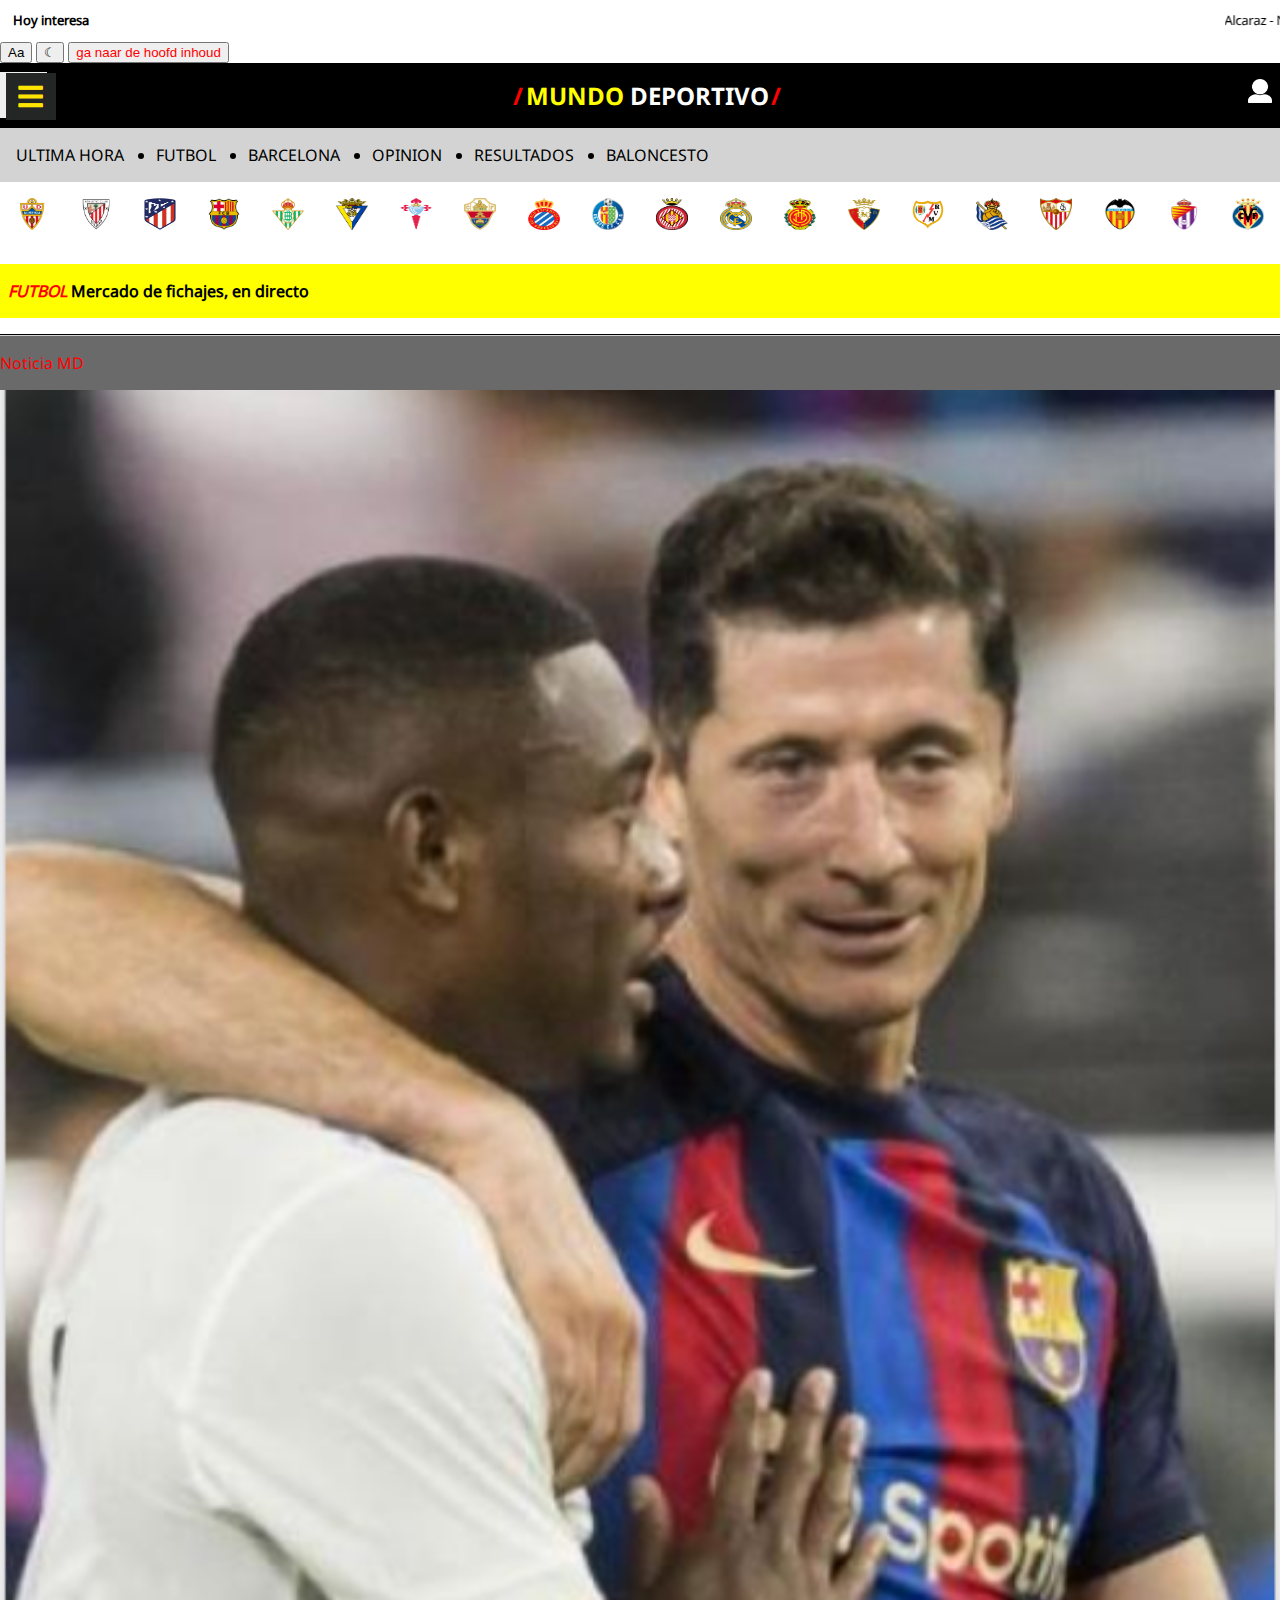
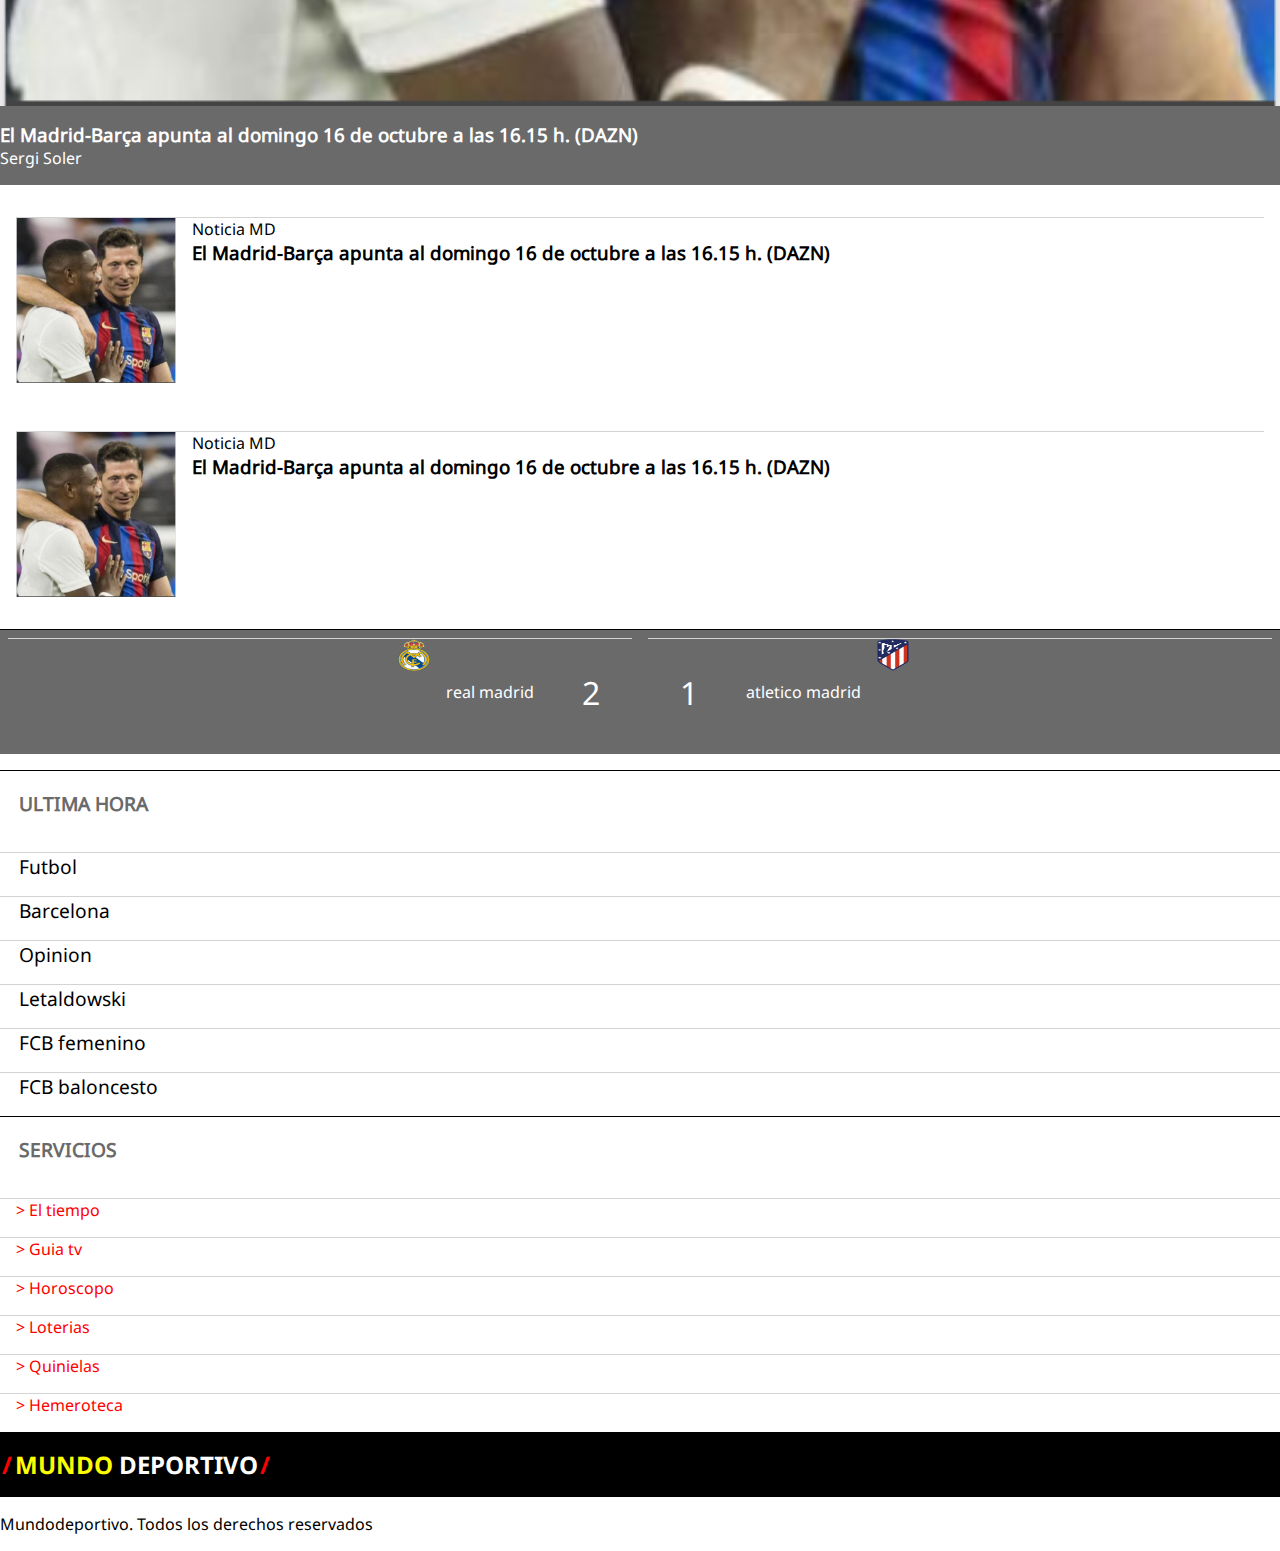
<file: index.html>
<!doctype html>
<html lang="es">
	
<head>
	<meta charset="UTF-8">
	<meta name="author" content="Nikolai Puisto">
	<meta name="viewport" content="width=device-width, initial-scale=1">
	<title>Mundodeportivo</title>
	<link href="styles/style.css" rel="stylesheet">
	<link rel="icon" type="image/jpg" href="images/iconmd.jpg">
</head>

<body>
	<header>
		<section>
			<button>Aa</button>
			<button onclick="switchLight()">&#9790</button>
			<button><a href="#main" class="skip">ga naar de hoofd inhoud</a></button>
		</section>
		<section>
			<div>
				<a href="index.html"><h1 aria-label="Mundodeportivo" >mundo <span>deportivo</span></h1></a>
				<button aria-label="navigatie menu"> <img src="images/menuknop.PNG" alt="menu knop"></button>
				<a href="#" aria-label="profiel" ><img src="images/iconprofile.png" alt="profiel icon"></a>
			</div>
			<nav>
				<ul>
					<li><button>Registrate</button></li>
					<li><input type="text" placeholder="Que estas buscando?"></li>
					<li>Futbol</li>
					<li>Futbol Int.</li>
					<li>Motor</li>
					<li>Mas deportes</li>
					<li>Canales</li>
					<li>Servicios</li>
				</ul>
			</nav>
		</section>
		<nav>
			<h2>Hoy interesa</h2>
			<marquee>
				Alcaraz - Nadal - Barcelona - La liga - Champions League - Europa League
			</marquee>
			<!-- <ul>
				<li><a href="#">Alcaraz</a></li>
				<li><a href="#">Nadal</a></li>
				<li><a href="#">Barcelona</a></li>
				<li><a href="#">La liga</a></li>
				<li><a href="#">Champions League</a></li>
				<li><a href="#">Europa League</a></li>
			</ul> -->
		</nav>
		<nav>
			<ul>
				<li><a href="#">ultima hora</a></li>
				<li><a href="#">futbol</a></li>
				<li><a href="#">barcelona</a></li>
				<li><a href="#">opinion</a></li>
				<li><a href="#">resultados</a></li>
				<li><a href="#">baloncesto</a></li>
			</ul>
		</nav>
		<nav>
			<ul>
				<li><a href="#"><img src="images/almeria.png" alt="logo van almeria voetbal club"></a></li>				
				<li><a href="#"><img src="images/acb.png" alt="logo van athletic voetbal club"></a></li>
				<li><a href="#"><img src="images/atm.png" alt="logo van atletico voetbal club"></a></li>
				<li><a href="#"><img src="images/fcb.png" alt="logo van barcelona voetbal club"></a></li>
				<li><a href="#"><img src="images/betis.png" alt="logo van betis voetbal club"></a></li>				
				<li><a href="#"><img src="images/cadiz.png" alt="logo van cadiz voetbal club"></a></li>
				<li><a href="#"><img src="images/celta.png" alt="logo van celta voetbal club"></a></li>
				<li><a href="#"><img src="images/elche.png" alt="logo van elche voetbal club"></a></li>
				<li><a href="#"><img src="images/esp.png" alt="logo van espanyol voetbal club"></a></li>
				<li><a href="#"><img src="images/getafe.png" alt="logo van getafe voetbal club"></a></li>
				<li><a href="#"><img src="images/girona.png" alt="logo van girona voetbal club"></a></li>
				<li><a href="#"><img src="images/rm.webp" alt="logo van madrid voetbal club"></a></li>
				<li><a href="#"><img src="images/mallorca.png" alt="logo van mallorca voetbal club"></a></li>
				<li><a href="#"><img src="images/osasuna.png" alt="logo van osasuna voetbal club"></a></li>
				<li><a href="#"><img src="images/rayo.png" alt="logo van vallecano voetbal club"></a></li>
				<li><a href="#"><img src="images/RS.png" alt="logo van real sociedad voetbal club"></a></li>
				<li><a href="#"><img src="images/sevilla.png" alt="logo van sevilla voetbal club"></a></li>
				<li><a href="#"><img src="images/valencia.png" alt="logo van valencia voetbal club"></a></li>
				<li><a href="#"><img src="images/valladolid.png" alt="logo van valladolid voetbal club"></a></li>
				<li><a href="#"><img src="images/villareal.png" alt="logo van villareal voetbal club"></a></li>
			</ul>
		</nav>
	</header>
	<main id="main">
		<a href="#"><H2> <em>Futbol</em> Mercado de fichajes, en directo</H2></a>
		<ul>
			<li>
				<a href="2depagina.html">
					<h3>El Madrid-Barça apunta al domingo 16 de octubre a las 16.15 h. (DAZN)</h3>
					<img src="images/1starticleimg.PNG" alt="albeelding van Lewandowski met Alaba">
					<p>Noticia MD</p>
					<p>Sergi Soler</p>
				</a>
			</li>
			<li>
				<h3>El Madrid-Barça apunta al domingo 16 de octubre a las 16.15 h. (DAZN)</h3>
				<p>Noticia MD</p>
				<img src="images/1starticleimg.PNG" alt="albeelding van Lewandowski met Alaba">
			</li>
			<li>
				<h3>El Madrid-Barça apunta al domingo 16 de octubre a las 16.15 h. (DAZN)</h3>
				<p>Noticia MD</p>
				<img src="images/1starticleimg.PNG" alt="albeelding van Lewandowski met Alaba">
			</li>
		</ul>
		<ul>
			<li>
				<img src="images/rm.webp" alt="logo van real madrid">
				<p>real madrid</p>
				<p>2</p>
			</li>
			<li>
				<img src="images/atm.png" alt="logo van atletico madrid">
				<p>atletico madrid</p>
				<p>1</p>
			</li>
		</ul>
		<ul>
			<h3>Ultima hora</h3>
			<li>
				<a href="#">Futbol</a>
			</li>
			<li>
				<a href="#">Barcelona</a>
			</li>
			<li>
				<a href="#">Opinion</a>
			</li>
			<li>
				<a href="#">Letaldowski</a>
			</li>
			<li>
				<a href="#">FCB femenino</a>
			</li>
			<li>
				<a href="#">FCB baloncesto</a>
			</li>
		</ul>
		<ul>
			<h3>Servicios</h3>
			<li>
				<a href="#">> El tiempo</a>
			</li>
			<li>
				<a href="#">> Guia tv</a>
			</li>
			<li>
				<a href="#">> Horoscopo</a>
			</li>
			<li>
				<a href="#">> Loterias</a>
			</li>
			<li>
				<a href="#">> Quinielas</a>
			</li>
			<li>
				<a href="#">> Hemeroteca</a>
			</li>
		</ul>
	</main>
	<footer>
		<div>
			<a href="index.html"><h1 aria-label="Mundodeportivo" >mundo <span>deportivo</span></h1></a>
		</div>
		<p>
			Mundodeportivo. Todos los derechos reservados
		</p>
	</footer>	

	<script defer src="scripts/script.js"></script>
</body>
	
</html>
</file>
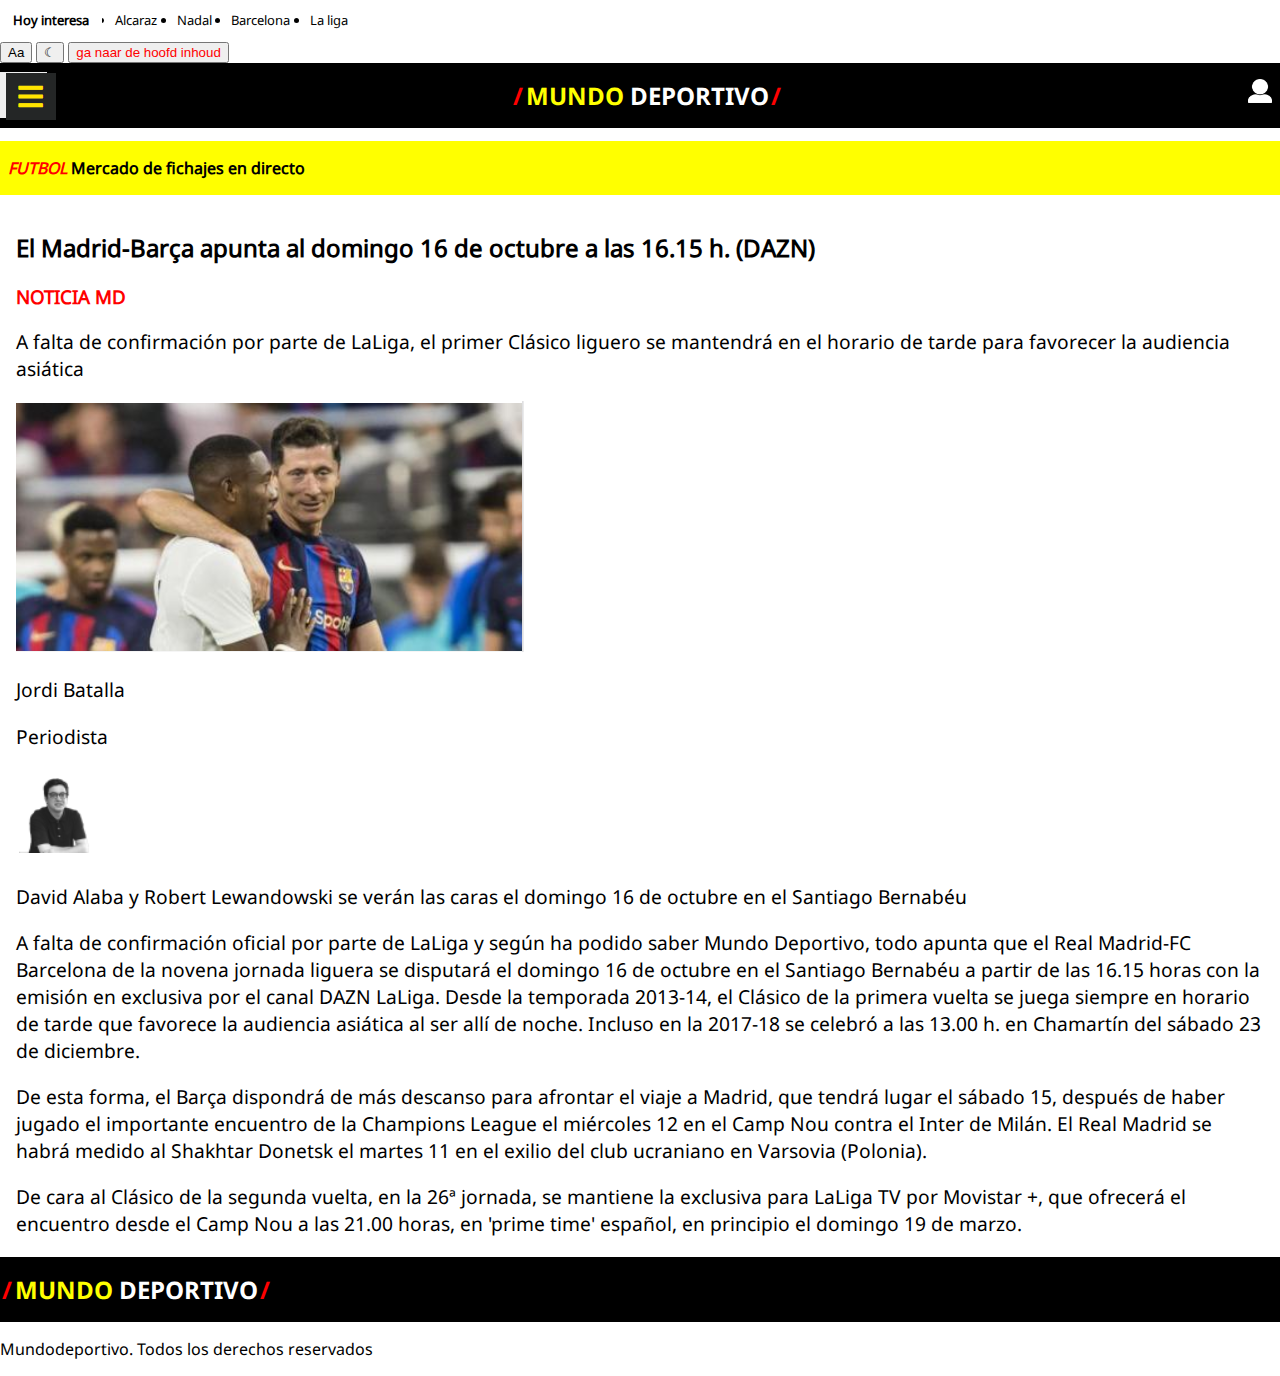
<file: 2depagina.html>
<!doctype html>
<html lang="es">
	
<head>
	<meta charset="UTF-8">
	<meta name="author" content="Nikolai Puisto">
	<meta name="viewport" content="width=device-width, initial-scale=1">
	<title>Mundodeportivo</title>
	<link href="styles/style.css" rel="stylesheet">
	<link rel="icon" type="image/jpg" href="images/iconmd.jpg">
</head>

<body>
    <header>
        <section>
			<button>Aa</button>
			<button onclick="switchLight()">&#9790</button>
			<button><a href="#main" class="skip">ga naar de hoofd inhoud</a></button>
		</section>
        <section>
            <div>
                <a href="index.html"><h1 aria-label="Mundodeportivo" >mundo <span>deportivo</span></h1></a>
                <button> <img src="images/menuknop.PNG" alt="menu knop"></button>              
                <a href="#"><img src="images/iconprofile.png" alt="profiel icon"></a>
            </div>
            <nav>
                <ul>
                    <li><button>Registrate</button></li>
                    <li><input type="text" placeholder="Que estas buscando?"></li>
                    <li>Futbol</li>
                    <li>Futbol Int.</li>
                    <li>Motor</li>
                    <li>Mas deportes</li>
                    <li>Canales</li>
                    <li>Servicios</li>
                </ul>
            </nav>
        </section>
        <nav>
            <h2>Hoy interesa</h2>
            <ul>
                <li><a href="#">Alcaraz</a></li>
                <li><a href="#">Nadal</a></li>
                <li><a href="#">Barcelona</a></li>
                <li><a href="#">La liga</a></li>
            </ul>
        </nav>
    </header>
    <main>
        <a href="#"><H2> <em>Futbol</em> Mercado de fichajes en directo</H2></a>
        <article>
            <header>
                <h2>El Madrid-Barça apunta al domingo 16 de octubre a las 16.15 h. (DAZN)</h2>
                <h3>noticia md</h3>  
            </header>
            <p>A falta de confirmación por parte de LaLiga, el primer Clásico liguero se 
            mantendrá en el horario de tarde para favorecer la audiencia asiática</p>
            <img src="images/1starticle2.PNG" alt="foto artikel">
            <div>   
                <p>Jordi Batalla</p>
                <p>Periodista</p>
                <img src="images/Schrijverartikel.PNG" alt="foto van schrijver van het artikel">    
            </div>
            <p>David Alaba y Robert Lewandowski se verán las caras el domingo 16 de octubre en el Santiago Bernabéu</p>
            <p>A falta de confirmación oficial por parte de LaLiga y según ha podido saber Mundo Deportivo, todo apunta 
                que el Real Madrid-FC Barcelona de la novena jornada liguera se disputará el domingo 16 de octubre en el 
                Santiago Bernabéu a partir de las 16.15 horas con la emisión en exclusiva por el canal DAZN LaLiga. Desde 
                la temporada 2013-14, el Clásico de la primera vuelta se juega siempre en horario de tarde que favorece la 
                audiencia asiática al ser allí de noche. Incluso en la 2017-18 se celebró a las 13.00 h. en Chamartín del 
                sábado 23 de diciembre.
            </p>
            <p>
                De esta forma, el Barça dispondrá de más descanso para afrontar el viaje a Madrid, que tendrá lugar el sábado 
                15, después de haber jugado el importante encuentro de la Champions League el miércoles 12 en el Camp Nou contra 
                el Inter de Milán. El Real Madrid se habrá medido al Shakhtar Donetsk el martes 11 en el exilio del club ucraniano 
                en Varsovia (Polonia).
            </p>
            <p>
                De cara al Clásico de la segunda vuelta, en la 26ª jornada, se mantiene la exclusiva para LaLiga TV por Movistar +, 
                que ofrecerá el encuentro desde el Camp Nou a las 21.00 horas, en 'prime time' español, en principio el domingo 19 de marzo.
            </p>
        </article>
    </main>
    <footer>
        <div>
			<a href="index.html"><h1 aria-label="Mundodeportivo" >mundo <span>deportivo</span></h1></a>
		</div>
		<p>
			Mundodeportivo. Todos los derechos reservados
		</p>
    </footer>

    <script defer src="scripts/script.js"></script>
</body>
</file>
<file: styles/style.css>
/* Fonts */

@font-face {
	font-family: "Notosans";
	src: url(../fonts/NotoSans-Regular.ttf) format(truetype);
	font-weight: normal;
	font-style: normal;
}

@font-face {
	font-family: "Notosansbold";
	src: url(../fonts/NotoSans-Bold.ttf) format(truetype);
	font-weight: bold;
	font-style: bold;
}


/* custom properties */

:root {
	--colorbackground: white;
	--colortitlebalk: black;
	--colorlivebalk: yellow;
	--colortitlearound: red;
	--colornav: lightgray;
	--colortitleh3: rgb(106, 106, 106);
	--colormenu: rgb(234, 234, 234);
}

/* Knop om letter grotte aan te passen */


html.grote-letters {
	font-size:1.5em;
}

/* Styling voor hele body */

body {
	font-family: "Notosans";
	background-color: var(--colorbackground);
	margin: 0;
}


a {
	text-decoration: none;
	color: inherit;
}

button:hover {
	cursor: pointer;	
}


/* knop voor dark mode */

.dark-mode {
	background-color: var(--colortitlebalk);
	color: var(--colorbackground);
}


/* Skip link na hoofinhoud. Bron:https://www.w3schools.com/accessibility/accessibility_skip_links.php */


.skip {
	/* position: absolute; */
	left: -10000px;
	top: auto;
	width: 1px;
	height: 1px;
	overflow: hidden;
	color: var(--colortitlearound);
}

.skip:focus {
	position: static;
	width: auto;
	height: auto;
}


/**********/
/* header */
/**********/


header {
	display: flex;
	flex-direction:column;
}



/* header>section */

header section nav ul{
	background-color: var(--colormenu);
	display: block;
	margin-top: 10em;
	position: fixed;
	inset: 0;
	transform: translateX(-100%);
	list-style: none;
}

header section nav ul li{
	color: var(--colortitlearound);
	margin-top: 1em;
	margin-bottom: 1em;
	font-size: larger;
	font-weight: bold;
}

header section nav button{
	background-color: var(--colorlivebalk);
	padding: 1em;
	margin-bottom: 1em;
	border-style: none;
	width: 20em;
	font-weight: bold;
	text-transform: uppercase;
}

header section nav input {
	width: 25em;
	height: 2em;
}

header section nav ul.openMenu {
	transform: translateX(0);
}



/* header>section>div */

header section div {
	z-index: 100;
	background-color: var(--colortitlebalk);
	position: relative;
	display: flex;
	align-items: center;
	justify-content: space-between;
}

header section div a:nth-of-type(2) {
	height: 2em;
	width: 2em;
}

header section div a img {
	width: 1.5em;
    height: 1.5em; 
}

header div button {
	order: -1;
	border-style: none;
	width: 3.5em;
	height: 3.5em;
    /* background-image:url(../images/menuknop.PNG); */
}



/* Titel pagina */

h1 {
	color: var(--colorlivebalk);
	font-size: 1.5em;
	font-family: "Notosansbold";
	text-transform: uppercase;
}

span {
	color: var(--colorbackground)
}

em {
	font-variant: normal;
	color: var(--colortitlearound);
	text-transform: uppercase;
}

section h1::before, section h1::after {
	margin-left: 0.1em;
	margin-right: 0.1em;
	content: "/";
	color: var(--colortitlearound);
}



/* Navigatie buiten section */

header > nav:first-of-type{
	order: -1;
	z-index: 100;
	position: relative;
	display: flex;
	align-items: center;
	gap: 1em;
	font-size: small;
	margin-left: 1em;
}

header > nav:first-of-type ul{
	margin: 0;
	padding: 0;
	display: flex;
	overflow: scroll;
	white-space: nowrap;
	overflow: scroll;
	text-overflow: ellipsis;
}

header > nav:first-of-type ul li{
	margin-left: 1em;
	margin-right: 0.5em;
}

header > nav:first-of-type a:hover {
	text-decoration: underline;
}

header > nav:first-of-type h2 {
	font-size: 1em;
	white-space: nowrap;
	text-overflow: ellipsis;
}

header>nav:nth-of-type(2) ul{
	background-color: var(--colornav);
	margin: 0;
	padding: 0;
	display: flex;
	overflow: scroll;
	white-space: nowrap;
	text-overflow: ellipsis;
}

header>nav:nth-of-type(2) li {
	margin:1em;
}

header>nav:nth-of-type(2) li:first-of-type {
	list-style: none;
}

header>nav:nth-of-type(2) a {
	text-transform: uppercase;
}

header > nav:nth-of-type(3) ul {
	margin: 0;
	padding: 0;
	display: flex;
	list-style: none;
	overflow: scroll;
}

header>nav:nth-of-type(3) li {
	margin: 1em;
}

header>nav:nth-of-type(3) img {
	width: 2em;
	height: 2em;
}



/********************/
/* main */
/********************/

main article {
	margin: 1em;
}

main article ul:nth-of-type(1) {
	display: flex;
	flex-direction: column;
	padding-left: 0;
	border-bottom: var(--colortitlearound);
	border-bottom-style: dotted;
}

main article li {
	list-style: none;
}

main article ul:nth-of-type(1) li:nth-of-type(2){
	order: -1;
	border-top: var(--colortitlearound);
}

main article h2 {
	font-size: 1.5em;
}

main article h3 {
	color: var(--colortitlearound);
	text-transform: uppercase;
	margin: 0%;
}

main article p {
	font-size: larger;
}

main a h2 {
	background-color: var(--colorlivebalk);
	white-space: nowrap;
	overflow: hidden;
	padding: 1em 0.5em 1em 0.5em;
	font-size: 1em;
}


main article ul:nth-of-type(2) {
	padding-left: 0;
}

main article ul:nth-of-type(2) li:first-of-type {
	border-radius: 50%;
	background-color: var(--colortitlearound);
	height: 0.7em;
	width: 0.7em;
}

main article ul:nth-of-type(3) {
	display: grid;
	padding-left: 0%;
}

main article ul:nth-of-type(3) li:nth-of-type(2) {
	grid-column-start: 2;
	grid-row-start: 1;
	font-size: large;
}

main article ul:nth-of-type(3) li:nth-of-type(3) {
	grid-column-start: 2;
	grid-row-start: 1;
	margin-top: 2em;
}

/* display grid structuur voor de artikels gemaakt met hulp van Sanne */

main>ul {
	border-top: 1px solid var(--colortitlebalk);
	display: grid;
	gap: 1em;
	padding:0;
}

main>ul li{
	border-top: 1px solid var(--colornav);
	display: grid;
	grid-template-columns: max-content 1fr;
	grid-template-rows: min-content 1fr;
	column-gap: 1em;
}

main>ul li h3 {
	margin: 0;
}
	
main>ul li p {
	margin: 0;
	grid-row-start: 1;
}

main>ul li img {
	grid-column-start: 1;
	grid-row-start: 1;
	grid-row-end: 3;
	width: 10em;
}


main>ul:nth-of-type(1) li:nth-of-type(1) {
	grid-template-columns: unset;
	grid-template-rows: unset;
	background-color: var(--colortitleh3);
}

main>ul:nth-of-type(1) li:nth-of-type(1) a{
	display: grid;
	padding-top: 1em;
	padding-bottom: 1em;
}

main>ul:nth-of-type(1) li:nth-of-type(1) h3 {
	grid-row-start: 3;
	color: var(--colorbackground);
}
	
main>ul:nth-of-type(1) li:nth-of-type(1) p:first-of-type {
	grid-row-start: 1;
	color: var(--colortitlearound);
}

main>ul:nth-of-type(1) li:nth-of-type(1) p:last-of-type {
	grid-row-start: 4;
	color: var(--colorbackground);
}

main>ul:nth-of-type(1) li:nth-of-type(1) img {
	grid-column-start: unset;
	grid-row-start: 2;
	grid-row-end: unset;
	width: 100%;
	margin-top: 1em;
	margin-bottom: 1em;
}

main>ul:nth-of-type(1) li:nth-of-type(2) {
	margin: 1em;
}

main>ul:nth-of-type(1) li:nth-of-type(3) {
	margin: 1em;
}


/* scorebord */

main>ul:nth-of-type(2) {
		margin:0;
		list-style:none;
		padding:.5em;
		display:flex;
		flex-grow: 1;
		background-color: var(--colortitleh3)
}

main>ul:nth-of-type(2) li {
	display:flex;
	flex-basis:50%;
	align-items:center;
	position: relative;
}

main>ul:nth-of-type(2) li:nth-of-type(1){
	justify-content:right;	
}

main>ul:nth-of-type(2) li:nth-of-type(2){
	flex-direction:row-reverse;
	justify-content:start;
}

main>ul:nth-of-type(2) li p {
	margin: 0;
	color: var(--colorbackground);

}

main>ul:nth-of-type(2) li p:nth-of-type(2) {
	font-size:2em;
	padding:1em;
}

main>ul:nth-of-type(2) li img{
	width: 2em;
	height: 2em;
	align-self: start;
}


/* Navigatie en links onderaan pagina */


main>ul:nth-of-type(3) h3{
	margin-left: 1em;
	font-size: larger;
	text-transform: uppercase;
	color: var(--colortitleh3);
}	

main>ul:nth-of-type(3) a{
	margin-left: 1em;
	font-size: larger;
}

main>ul:last-of-type h3{
	margin-left: 1em;
	font-size: larger;
	text-transform: uppercase;
	color: var(--colortitleh3);
}

main>ul:last-of-type a {	
	color: var(--colortitlearound);
	margin-left: 1em;
}


/********************/
/* footer */
/********************/

footer div {
	background-color: var(--colortitlebalk);
	display: flex;
}

footer h1::before, a h1::after {
	margin-left: 0.1em;
	margin-right: 0.1em;
	content: "/";
	color: var(--colortitlearound);
}

footer div a {
	justify-content: center;
}
</file>
